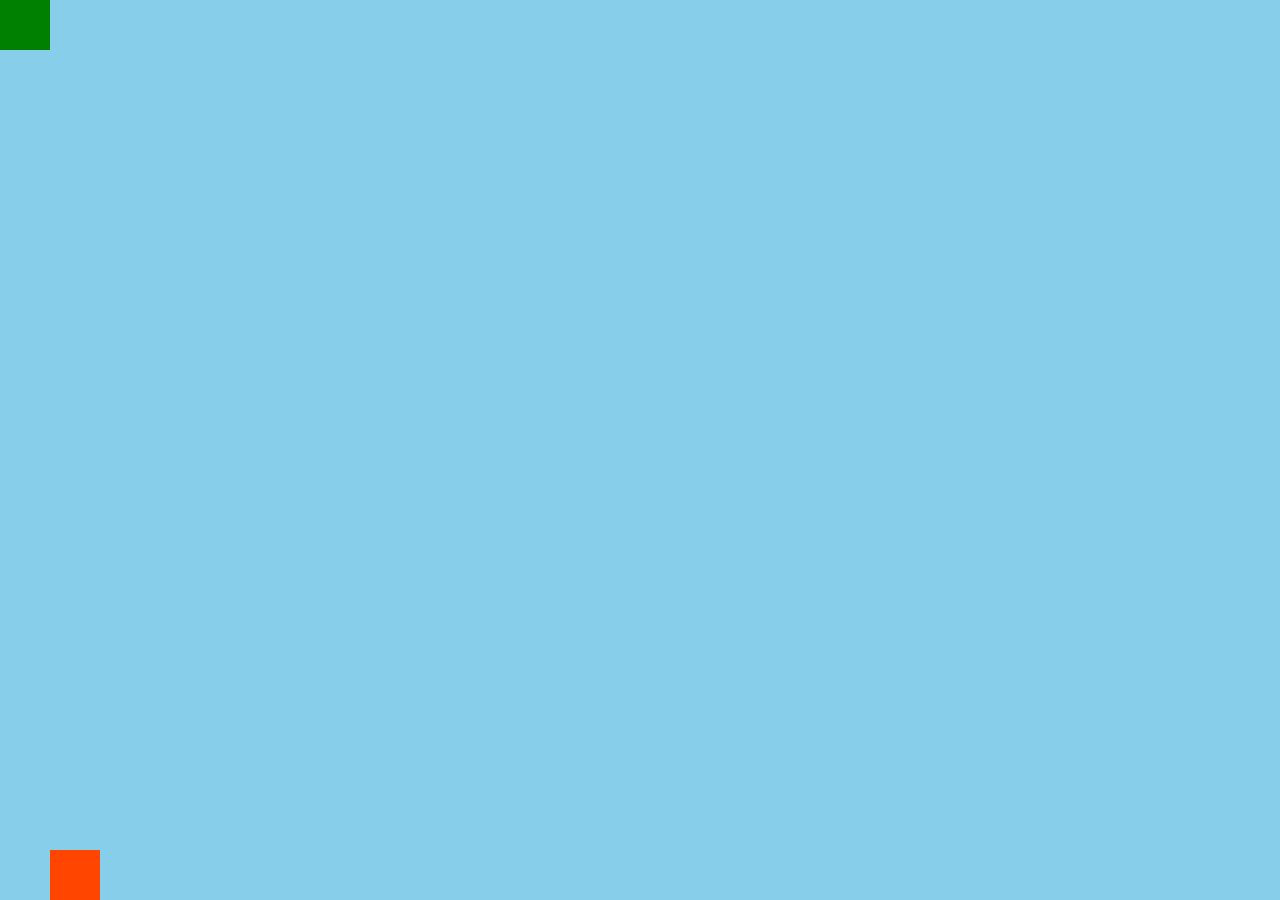
<file: Personal Programs/Brother Game/index.html>
<!DOCTYPE html>
<html lang="en">
<head>
    <meta charset="UTF-8">
    <meta name="viewport" content="width=device-width, initial-scale=1.0">
    <link rel="stylesheet" href="styles.css">
    <title>Brother Game</title>
</head>
<body>
    <div id="game">
        <div id="player"></div>
        <div class="obsticle"></div>
    </div>
    <script src="script.js"></script>
</body>
</html>
</file>
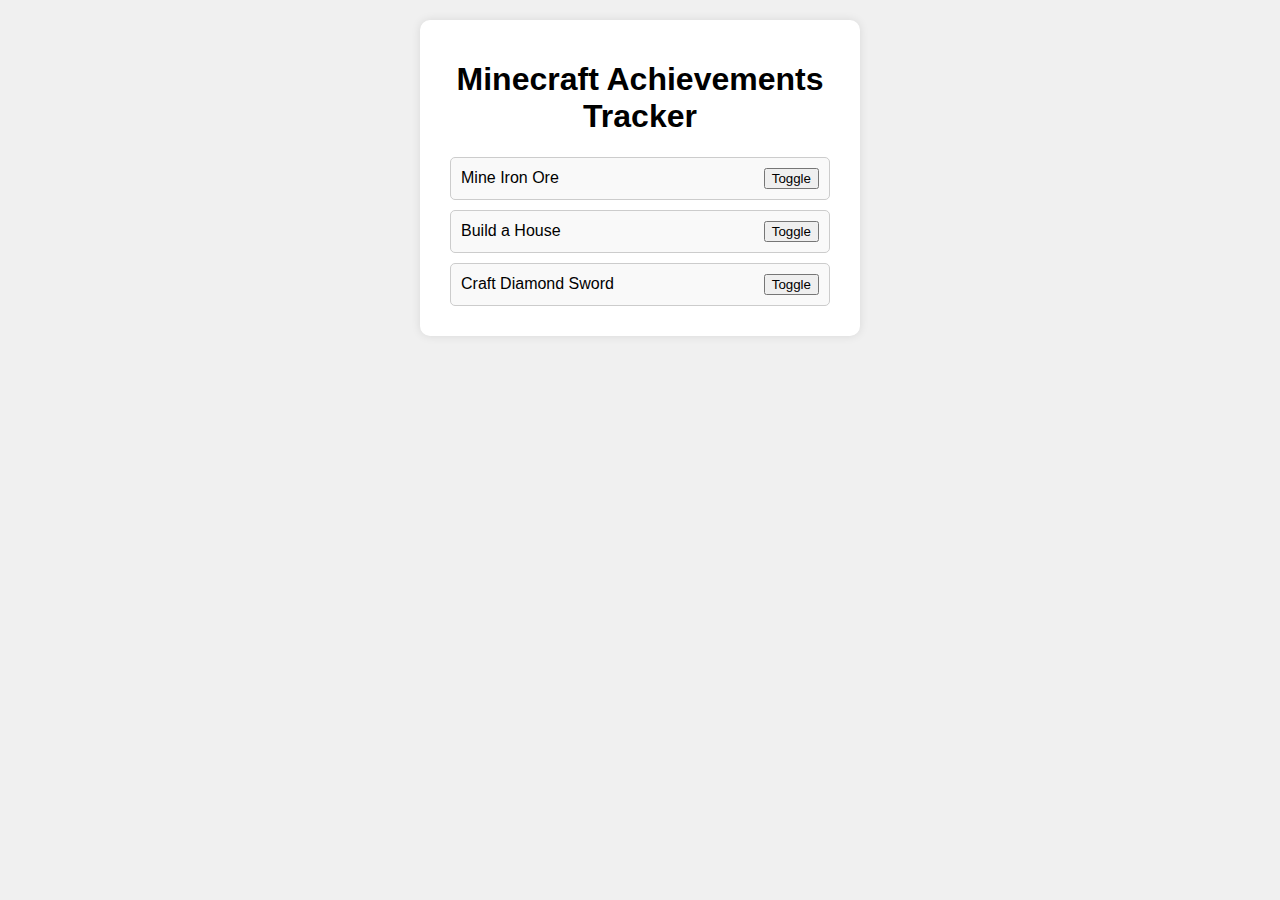
<file: Personal Programs/Minecraft Tracker/index.html>
<!DOCTYPE html>
<html lang="en">
<head>
    <meta charset="UTF-8">
    <meta name="viewport" content="width=device-width, initial-scale=1.0">
    <title>Minecraft Achievements Tracker</title>
    <link rel="stylesheet" href="styles.css">
</head>
<body>

    <div id="container">
        <h1>Minecraft Achievements Tracker</h1>

        <div class="achievement" id="mine_iron">
            <span>Mine Iron Ore</span>
            <button type="button" onclick="toggleAchievement('mine_iron')">Toggle</button>
        </div>

        <div class="achievement" id="build_house">
            <span>Build a House</span>
            <button type="button" onclick="toggleAchievement('build_house')">Toggle</button>
        </div>

        <div class="achievement" id="craft_diamond_sword">
            <span>Craft Diamond Sword</span>
            <button type="button" onclick="toggleAchievement('craft_diamond_sword')">Toggle</button>
        </div>
    </div>

    <script src="script.js"></script>

</body>
</html>
</file>
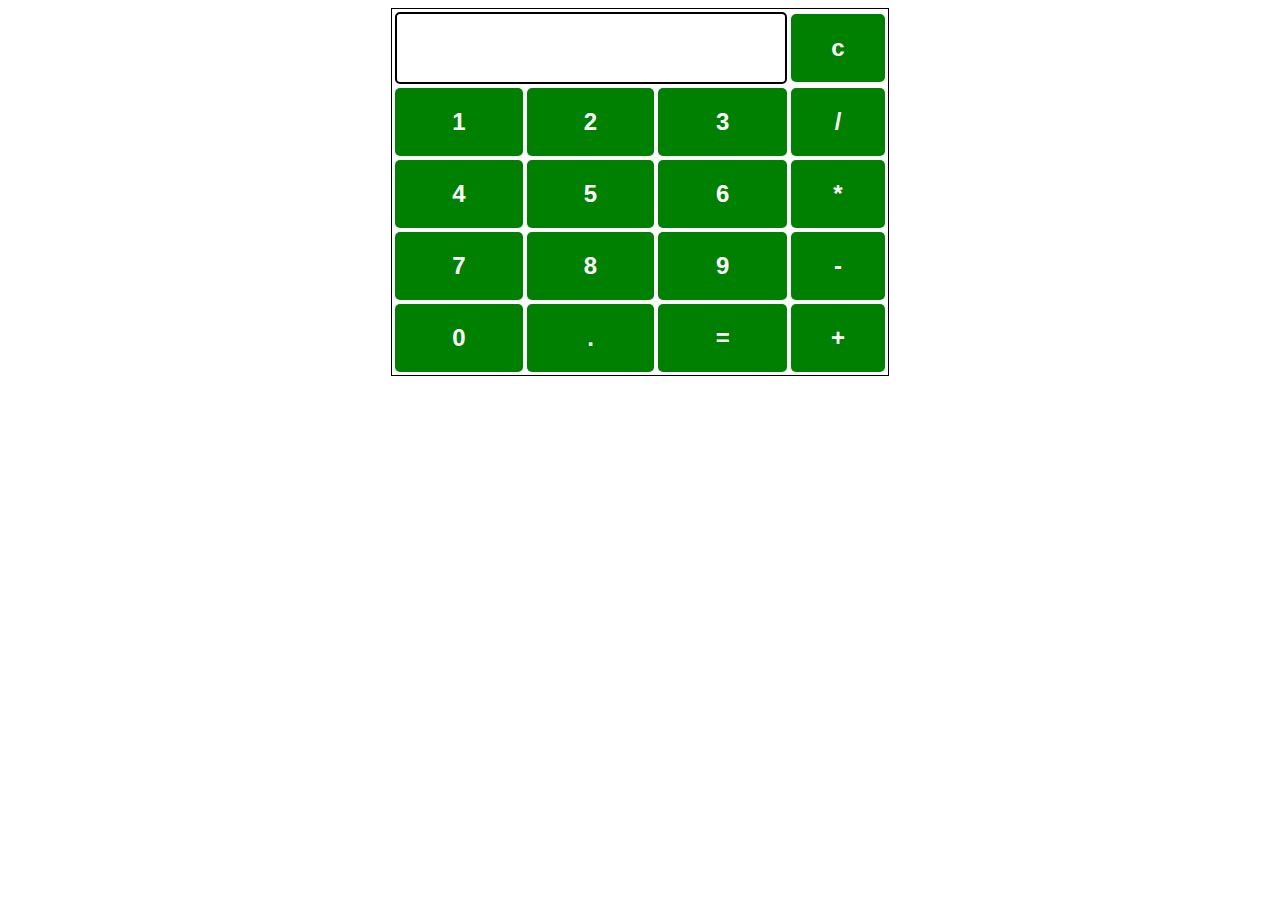
<file: Personal Programs/Calculator/Calculator.html>
<!DOCTYPE html>
<html>

<head>
	<title>HTML Calculator</title>

	<!-- For styling -->
	<style>
		table {
			border: 1px solid black;
			margin-left: auto;
			margin-right: auto;
		}
		
		input[type="button"] {
			width: 100%;
			padding: 20px 40px;
			background-color: green;
			color: white;
			font-size: 24px;
			font-weight: bold;
			border: none;
			border-radius: 5px;
		}
		
		input[type="text"] {
			padding: 20px 30px;
			font-size: 24px;
			font-weight: bold;
			border: none;
			border-radius: 5px;
			border: 2px solid black;
		}
	</style>
</head>

<body>

	<!-- Create table -->
	<table id="calcu">
		<tr>
			<td colspan="3">
				<input type="text" id="result">
			</td>
			<td><input type="button" value="c"></td>
		</tr>

		<tr>
			<td><input type="button" value="1"></td>
			<td><input type="button" value="2"></td>
			<td><input type="button" value="3"></td>
			<td><input type="button" value="/"></td>
		</tr>
		<tr>
			<td><input type="button" value="4"></td>
			<td><input type="button" value="5"></td>
			<td><input type="button" value="6"></td>
			<td><input type="button" value="*"></td>
		</tr>
		<tr>
			<td><input type="button" value="7"></td>
			<td><input type="button" value="8"></td>
			<td><input type="button" value="9"></td>
			<td><input type="button" value="-"></td>
		</tr>
		<tr>
			<td><input type="button" value="0"></td>
			<td><input type="button" value="."></td>
			<td><input type="button" value="="></td>
			<td><input type="button" value="+"></td>
		</tr>
	</table>
</body>

</html>
</file>
<file: Personal Programs/Brother Game/styles.css>
body {
    margin: 0;
    overflow: hidden;
}

#game {
    width: 100%;
    height: 100vh;
    background-color: #87CEEB; 
    position: relative;
}

#player {
    width: 50px;
    height: 50px;
    background-color: #FF4500; 
    position: absolute;
    bottom: 0;
    left: 50px;
}

.obsticle {
    width: 50px;
    height: 50px;
    background-color: #008000;
    bottom: 0;
    left: 300px;
}
</file>
<file: Personal Programs/Minecraft Tracker/styles.css>
body {
    font-family: 'Arial', sans-serif;
    background-color: #f0f0f0;
    text-align: center;
    margin: 20px;
}

#container {
    background-color: #fff;
    padding: 20px;
    border-radius: 10px;
    box-shadow: 0 0 10px rgba(0, 0, 0, 0.1);
    max-width: 400px;
    margin: auto;
}

.achievement {
    margin: 10px;
    padding: 10px;
    border: 1px solid #ccc;
    border-radius: 5px;
    background-color: #f9f9f9;
    display: flex;
    justify-content: space-between;
    align-items: center;
}

.achieved {
    background-color: #d4edda;
    border-color: #c3e6cb;
    color: #155724;
}
</file>
